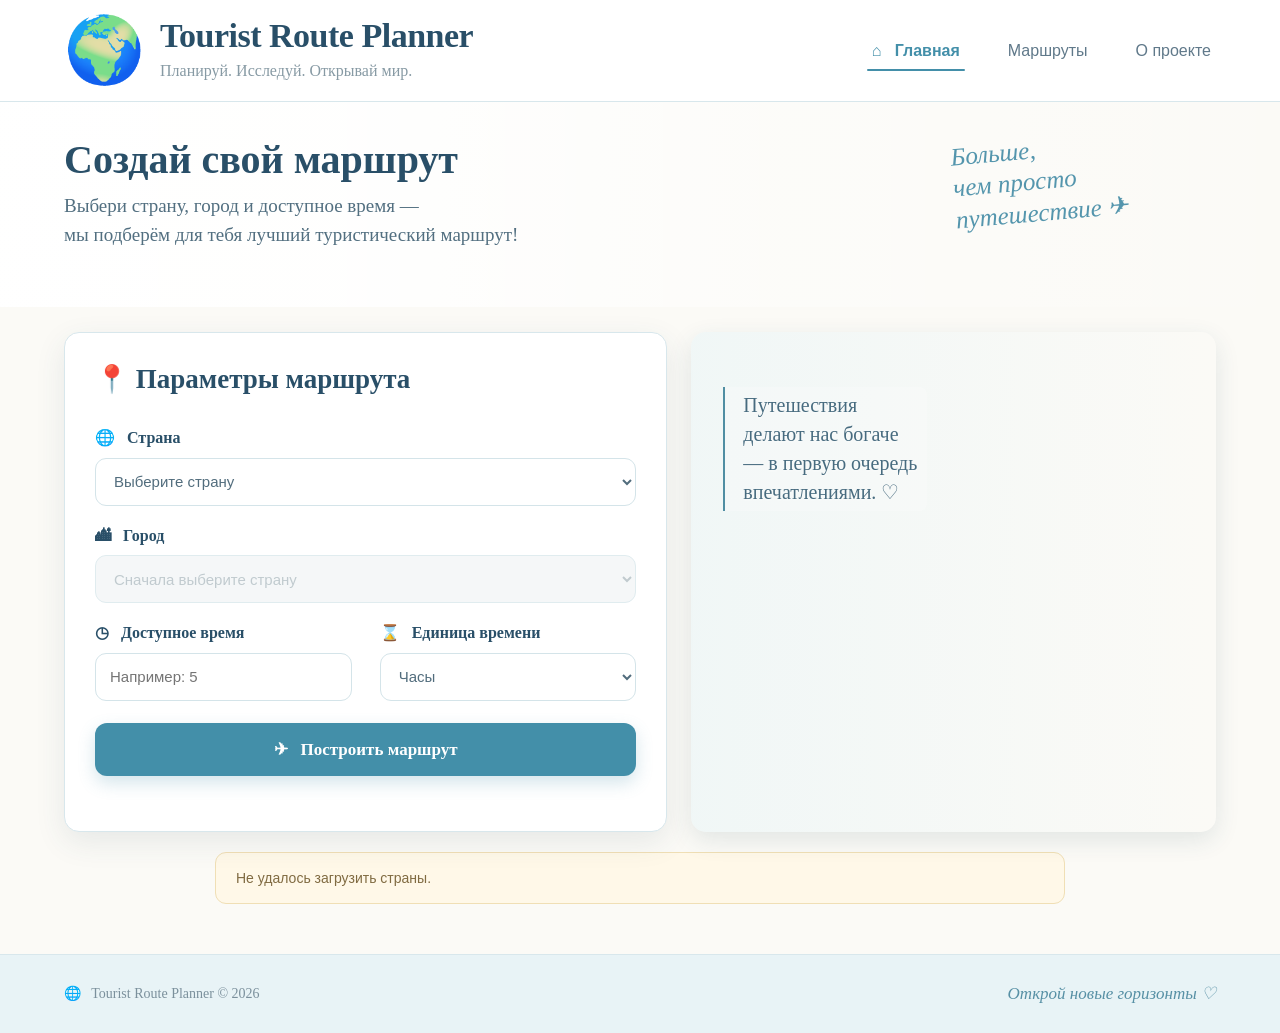
<file: tourist_route/html/index.html>
<!DOCTYPE html>
<html lang="ru">

<head>
    <meta charset="UTF-8">
    <meta name="viewport" content="width=device-width, initial-scale=1.0">
    <title>Tourist Route Planner</title>

    <link rel="stylesheet" href="../css/style.css">
</head>

<body>

    <header class="header">
        <div class="header-container">

            <div class="logo">
                <div class="logo-icon">🌍</div>

                <div>
                    <h1>Tourist Route Planner</h1>
                    <p>Планируй. Исследуй. Открывай мир.</p>
                </div>
            </div>

            <nav class="navigation">
                <a href="#" class="active">⌂ &nbsp; Главная</a>
                <a href="routes.html">Маршруты</a>
                <a href="about.html" class="about-button">О проекте</a>
            </nav>

        </div>
    </header>


    <!-- БОЛЬШОЙ БАННЕР -->
    <section class="hero">

        <div class="hero-content">

            <h2>Создай свой маршрут</h2>

            <p>
                Выбери страну, город и доступное время —
                <br>
                мы подберём для тебя лучший туристический маршрут!
            </p>

        </div>

        <div class="hero-decoration">
            Больше,<br>
            чем просто<br>
            путешествие ✈
        </div>

    </section>


    <main class="main-container">

        <!-- ПЛАНИРОВЩИК -->
        <section class="planner-wrapper">

            <div class="planner">

                <h2>📍 Параметры маршрута</h2>


                <div class="form-group">

                    <label>🌐 &nbsp; Страна</label>

                    <select id="country">
                        <option value="">Выберите страну</option>
                    </select>

                </div>


                <div class="form-group">

                    <label>🏙 &nbsp; Город</label>

                    <select id="city" disabled>
                        <option value="">Сначала выберите страну</option>
                    </select>

                </div>


                <div class="time-block">

                    <div class="form-group">

                        <label>◷ &nbsp; Доступное время</label>

                        <input type="number" id="time" min="1" placeholder="Например: 5">

                    </div>


                    <div class="form-group">

                        <label>⌛ &nbsp; Единица времени</label>

                        <select id="timeUnit">

                            <option value="hours">Часы</option>
                            <option value="minutes">Минуты</option>

                        </select>

                    </div>

                </div>


                <button id="buildRoute" class="button">
                    ✈ &nbsp; Построить маршрут
                </button>

            </div>


            <!-- ФОТО СПРАВА -->
            <div class="planner-photo">

                <div class="photo-text">
                    <span>
                        Путешествия<br>
                        делают нас богаче<br>
                        — в первую очередь<br>
                        впечатлениями. ♡
                    </span>
                </div>

            </div>

        </section>


        <!-- СООБЩЕНИЯ -->
        <div id="message" class="message hidden"></div>


        <!-- МАРШРУТ -->
        <section id="routeSection" class="route-section hidden">
            <div class="route-header">
                <h2>🧭 Ваш маршрут</h2>
                <p id="routeInfo"></p>
            </div>

            <div id="route"></div>
        </section>

    </main>


    <footer id="about">

        <div class="footer-container">

            <span>🌐 &nbsp; Tourist Route Planner © 2026</span>

            <span class="footer-slogan">
                Открой новые горизонты ♡
            </span>

        </div>

    </footer>


    <script src="../script/script.js"></script>

</body>

</html>
</file>
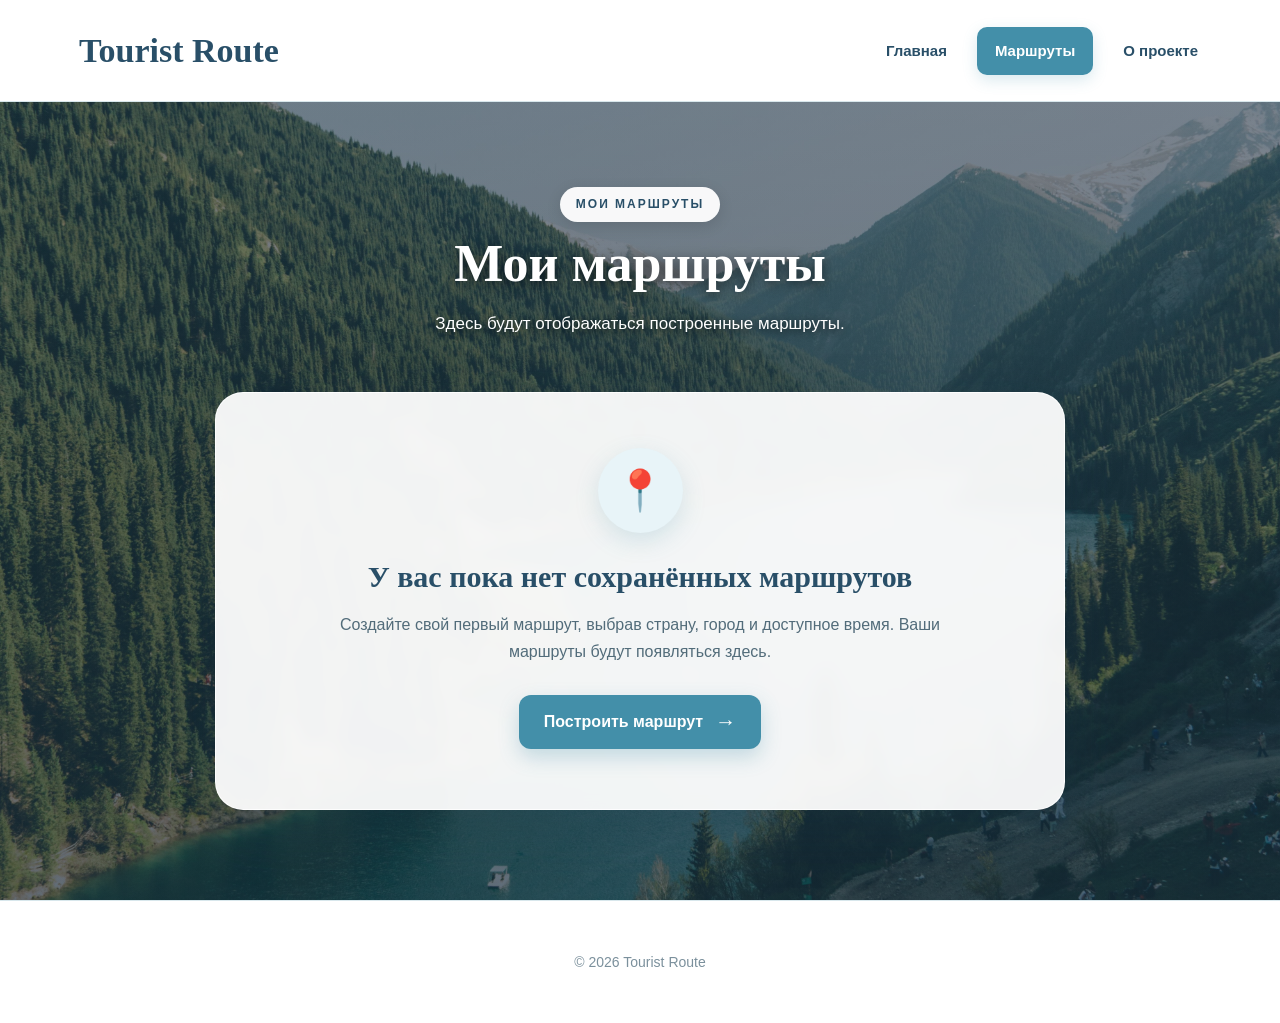
<file: tourist_route/html/routes.html>
<!DOCTYPE html>
<html lang="ru">

<head>
    <meta charset="UTF-8">
    <meta name="viewport" content="width=device-width, initial-scale=1.0">

    <title>Маршруты — Tourist Route</title>

    <link rel="stylesheet" href="../css/style.css">
    <link rel="stylesheet" href="../css/routes.css">
</head>

<body>

    <header class="header">

        <div class="header-container">

            <div class="logo">
                <a href="index.html" class="logo-link">
                    Tourist Route
                </a>
            </div>

            <nav class="navigation">

                <a href="index.html">
                    Главная
                </a>

                <a href="routes.html" class="active">
                    Маршруты
                </a>

                <a href="about.html">
                    О проекте
                </a>

            </nav>

        </div>

    </header>


    <main class="routes-page">

        <div class="routes-overlay">

            <section class="routes-intro">

                <div class="section-label">
                    МОИ МАРШРУТЫ
                </div>

                <h1>
                    Мои маршруты
                </h1>

                <p>
                    Здесь будут отображаться построенные маршруты.
                </p>

            </section>


            <section id="historyContainer" class="history-container">
            </section>


            <section id="emptyHistory" class="empty-history">

                <div class="empty-icon">
                    <div class="map-icon">
                        <span>📍</span>
                    </div>
                </div>

                <h2>
                    У вас пока нет сохранённых маршрутов
                </h2>

                <p>
                    Создайте свой первый маршрут, выбрав страну,
                    город и доступное время. Ваши маршруты будут
                    появляться здесь.
                </p>

                <a href="index.html" class="route-button">
                    Построить маршрут
                    <span>→</span>
                </a>

            </section>

        </div>

    </main>


    <footer class="footer">

        <div class="footer-content">

            <p>
                © 2026 Tourist Route
            </p>

        </div>

    </footer>


    <script>

        const historyContainer =
            document.getElementById("historyContainer");

        const emptyHistory =
            document.getElementById("emptyHistory");


        function escapeHtml(text) {

            const div = document.createElement("div");

            div.textContent = text;

            return div.innerHTML;
        }


        function loadHistory() {

            let history = [];

            try {

                history =
                    JSON.parse(localStorage.getItem("routeHistory")) || [];

            } catch (error) {

                history = [];

            }


            historyContainer.innerHTML = "";


            if (history.length === 0) {

                emptyHistory.style.display = "block";

                return;
            }


            emptyHistory.style.display = "none";


            history.forEach(route => {

                const card =
                    document.createElement("article");

                card.className = "history-card";


                const places =
                    route.attractions.map((attraction, index) => {

                        const imageName =
                            String(attraction.image || "").trim();

                        return `
                    <div class="history-place">

                        <div class="history-number">
                            ${index + 1}
                        </div>

                        <img
                            src="../images/${imageName}"
                            alt="${escapeHtml(attraction.name)}"
                        >

                        <div class="history-place-info">

                            <h3>
                                ${escapeHtml(attraction.name)}
                            </h3>

                            <span>
                                ⏱ ${attraction.visit_time} мин.
                            </span>

                        </div>

                    </div>
                `;

                    }).join("");


                card.innerHTML = `

            <div class="history-card-top">

                <div>

                    <span class="history-date">
                        ${escapeHtml(route.createdAt)}
                    </span>

                    <h2>
                        ${escapeHtml(route.city)}
                    </h2>

                    <p>
                        ${escapeHtml(route.country)}
                    </p>

                </div>

                <button
                    class="delete-button"
                    onclick="deleteRoute(${route.id})"
                >
                    Удалить
                </button>

            </div>


            <div class="history-info">

                <div>
                    <strong>
                        ${route.attractions.length}
                    </strong>

                    <span>
                        мест
                    </span>
                </div>

                <div>
                    <strong>
                        ${route.usedTime}
                    </strong>

                    <span>
                        мин. маршрут
                    </span>
                </div>

                <div>
                    <strong>
                        ${route.availableTime}
                    </strong>

                    <span>
                        мин. доступно
                    </span>
                </div>

            </div>


            <div class="history-places">

                ${places}

            </div>

        `;


                historyContainer.appendChild(card);

            });

        }


        function deleteRoute(id) {

            let history = [];

            try {

                history =
                    JSON.parse(localStorage.getItem("routeHistory")) || [];

            } catch (error) {

                history = [];

            }


            history =
                history.filter(route => route.id !== id);


            localStorage.setItem(
                "routeHistory",
                JSON.stringify(history)
            );


            loadHistory();

        }


        loadHistory();

    </script>

</body>

</html>
</file>
<file: tourist_route/css/style.css>
/* ========================================
   TOURIST ROUTE PLANNER
   СВЕТЛЫЙ ТУРИСТИЧЕСКИЙ СТИЛЬ
======================================== */

* {
    margin: 0;
    padding: 0;
    box-sizing: border-box;
}

:root {
    --blue: #438fa9;
    --blue-dark: #294f68;
    --blue-light: #e8f4f8;
    --blue-pale: #f4f9fa;

    --text: #3d5c6d;
    --text-light: #7b909c;

    --cream: #fbfaf6;
    --white: #ffffff;

    --border: #d8e7ec;

    --shadow: 0 10px 30px rgba(45, 82, 97, 0.10);
}

html {
    scroll-behavior: smooth;
}

body {
    font-family: Georgia, "Times New Roman", serif;
    background: var(--cream);
    color: var(--text);
    line-height: 1.6;
}


/* ========================================
   HEADER
======================================== */

.header {
    height: 102px;
    background: rgba(255, 255, 255, 0.98);
    border-bottom: 1px solid var(--border);
}

.header-container {
    width: 90%;
    max-width: 1390px;
    height: 100%;
    margin: 0 auto;

    display: flex;
    align-items: center;
    justify-content: space-between;
}


/* ЛОГО */

.logo {
    display: flex;
    align-items: center;
    gap: 15px;
}

.logo-icon {
    font-size: 65px;
    line-height: 1;
}

.logo h1 {
    color: var(--blue-dark);
    font-size: 34px;
    font-weight: 700;
    line-height: 1.1;
    letter-spacing: -0.5px;
}

.logo p {
    color: #879aa4;
    font-size: 16px;
    margin-top: 4px;
}


/* МЕНЮ */

.navigation {
    display: flex;
    align-items: center;
    gap: 38px;
    height: 100%;
}

.navigation a {
    position: relative;

    text-decoration: none;

    color: #60798a;

    font-family: Arial, sans-serif;
    font-size: 16px;

    padding: 38px 5px;

    transition: 0.25s ease;
}

.navigation a:hover {
    color: var(--blue);
}

.navigation a.active {
    color: var(--blue);
    font-weight: 600;
}

.navigation a.active::after {
    content: "";

    position: absolute;

    left: 0;
    right: 0;
    bottom: 30px;

    height: 2px;

    background: var(--blue);

    border-radius: 2px;
}


/* ========================================
   HERO — ВЕРХНЯЯ ФОТОГРАФИЯ
======================================== */

.hero {
    position: relative;

    height: 205px;

    background-image:
        linear-gradient(90deg,
            rgba(255, 255, 255, 0.98) 0%,
            rgba(255, 255, 255, 0.90) 27%,
            rgba(255, 255, 255, 0.40) 58%,
            rgba(255, 255, 255, 0.04) 100%),
        url("https://images.unsplash.com/photo-1464822759023-fed622ff2c3b?auto=format&fit=crop&w=2200&q=95");

    background-size: cover;
    background-position: center 52%;

    overflow: hidden;
}


/* ТЕКСТ НА БАННЕРЕ */

.hero-content {
    width: 90%;
    max-width: 1390px;

    margin: 0 auto;

    padding-top: 34px;
}

.hero h2 {
    color: var(--blue-dark);

    font-size: 40px;
    font-weight: 700;

    line-height: 1.2;

    margin-bottom: 7px;
}

.hero p {
    color: #526f80;

    font-size: 19px;

    line-height: 1.55;
}


/* ДЕКОРАТИВНЫЙ ТЕКСТ */

.hero-decoration {
    position: absolute;

    right: 12%;
    top: 32px;

    color: #428ba5;

    font-size: 25px;
    font-style: italic;

    line-height: 1.25;

    transform: rotate(-5deg);

    opacity: 0.9;
}


/* ========================================
   ОСНОВНАЯ ОБЛАСТЬ
======================================== */

.main-container {
    width: 90%;
    max-width: 1390px;

    margin: 0 auto;

    padding: 25px 0 50px;
}


/* ========================================
   ПЛАНИРОВЩИК
======================================== */

.planner-wrapper {
    display: grid;

    grid-template-columns: 1.15fr 1fr;

    gap: 24px;

    align-items: stretch;
}


/* ========================================
   ЛЕВАЯ ПАНЕЛЬ
======================================== */

.planner {
    background: var(--white);

    padding: 25px 30px;

    border-radius: 15px;

    border: 1px solid var(--border);

    box-shadow: var(--shadow);
}

.planner h2 {
    color: var(--blue-dark);

    font-size: 27px;

    margin-bottom: 24px;
}


/* ========================================
   ФОРМА
======================================== */

.form-group {
    margin-bottom: 17px;
}

.form-group label {
    display: block;

    color: var(--blue-dark);

    font-size: 16px;

    font-weight: 600;

    margin-bottom: 7px;
}

select,
input {
    width: 100%;
    height: 48px;

    padding: 0 14px;

    background: #ffffff;

    border: 1px solid #d4e4e9;

    border-radius: 11px;

    color: #526d7d;

    font-family: Arial, sans-serif;

    font-size: 15px;

    outline: none;

    transition: all 0.25s ease;
}

select:hover,
input:hover {
    border-color: #99c8d5;
}

select:focus,
input:focus {
    border-color: var(--blue);

    box-shadow:
        0 0 0 3px rgba(67, 143, 169, 0.12);
}

select:disabled {
    background: #f1f5f6;

    color: #a7b5bb;

    cursor: not-allowed;
}


/* ========================================
   ВРЕМЯ
======================================== */

.time-block {
    display: grid;

    grid-template-columns: 1fr 1fr;

    gap: 28px;
}


/* ========================================
   КНОПКА
======================================== */

.button {
    width: 100%;
    height: 53px;

    margin-top: 5px;

    border: none;

    border-radius: 12px;

    background: var(--blue);

    color: white;

    font-family: Georgia, "Times New Roman", serif;

    font-size: 17px;

    font-weight: 600;

    cursor: pointer;

    box-shadow:
        0 7px 17px rgba(67, 143, 169, 0.23);

    transition: all 0.25s ease;
}

.button:hover {
    background: #37829c;

    transform: translateY(-2px);

    box-shadow:
        0 10px 23px rgba(67, 143, 169, 0.30);
}

.button:active {
    transform: translateY(0);
}


/* ========================================
   ФОТО СПРАВА
   ЯРКАЯ ДОСТОПРИМЕЧАТЕЛЬНОСТЬ
======================================== */

.planner-photo {
    position: relative;

    min-height: 500px;

    border-radius: 15px;

    overflow: hidden;

    background-image:
        linear-gradient(90deg,
            rgba(224, 242, 247, 0.40),
            rgba(255, 255, 255, 0.02)),
        url("https://images.unsplash.com/photo-1502602898657-3e91760cbb34?auto=format&fit=crop&w=1800&q=95");

    background-size: cover;

    background-position: center;

    box-shadow:
        0 8px 25px rgba(45, 82, 97, 0.12);
}


/* ТЕКСТ НА ФОТО */

.photo-text {
    position: absolute;

    top: 55px;
    left: 32px;

    padding-left: 18px;

    border-left: 2px solid rgba(63, 130, 153, 0.9);

    color: #476b7f;

    font-size: 20px;

    line-height: 1.45;

    text-shadow:
        0 1px 3px rgba(255, 255, 255, 0.8);

    background: rgba(255, 255, 255, 0.22);

    padding-top: 4px;
    padding-bottom: 4px;

    padding-right: 10px;

    border-radius: 0 8px 8px 0;
}


/* ========================================
   СООБЩЕНИЯ
======================================== */

.message {
    max-width: 850px;

    margin: 20px auto 0;

    padding: 14px 20px;

    background: #fff8e8;

    color: #806b42;

    border: 1px solid #f0dfb5;

    border-radius: 11px;

    font-family: Arial, sans-serif;

    font-size: 14px;
}

.hidden {
    display: none !important;
}


/* ========================================
   МАРШРУТ
======================================== */

.route-section {
    margin-top: 35px;

    animation: appear 0.5s ease;
}

.route-header {
    background: var(--blue-light);

    padding: 23px 30px;

    border-radius: 15px;

    margin-bottom: 20px;

    border: 1px solid var(--border);
}

.route-header h2 {
    color: var(--blue-dark);

    font-size: 27px;

    margin-bottom: 4px;
}

#routeInfo {
    color: var(--text-light);

    font-family: Arial, sans-serif;

    font-size: 14px;
}


/* ========================================
   КАРТОЧКИ ДОСТОПРИМЕЧАТЕЛЬНОСТЕЙ
======================================== */

.route-card {
    position: relative;

    background: white;

    padding: 25px 30px;

    margin-bottom: 14px;

    border-radius: 15px;

    border: 1px solid var(--border);

    box-shadow:
        0 5px 18px rgba(45, 82, 97, 0.07);

    overflow: hidden;

    transition: all 0.25s ease;
}

.route-card:hover {
    transform: translateY(-3px);

    box-shadow:
        0 10px 26px rgba(45, 82, 97, 0.12);
}


/* ========================================
   ФОТО ДОСТОПРИМЕЧАТЕЛЬНОСТИ
======================================== */

.attraction-image {
    width: 100%;

    height: 290px;

    object-fit: cover;

    object-position: center;

    border-radius: 12px;

    margin-bottom: 20px;

    display: block;

    /*
       Фотографии будут занимать
       всю ширину карточки
    */
}


/* ========================================
   НОМЕР МЕСТА
======================================== */

.route-number {
    display: flex;

    width: 43px;
    height: 43px;

    align-items: center;
    justify-content: center;

    background: var(--blue-light);

    color: var(--blue);

    border-radius: 50%;

    font-size: 17px;

    font-weight: 700;

    margin-bottom: 12px;
}

.route-card h3 {
    color: var(--blue-dark);

    font-size: 21px;

    margin-bottom: 6px;
}

.route-card p {
    color: var(--text-light);

    font-family: Arial, sans-serif;

    font-size: 15px;

    line-height: 1.6;
}


/* ========================================
   ВРЕМЯ ПОСЕЩЕНИЯ
======================================== */

.visit-time {
    display: inline-block;

    margin-top: 14px;

    padding: 6px 13px;

    background: var(--blue-pale);

    color: var(--blue);

    border: 1px solid var(--border);

    border-radius: 20px;

    font-family: Arial, sans-serif;

    font-size: 13px;

    font-weight: 600;
}


/* ========================================
   СТРЕЛКА МЕЖДУ МЕСТАМИ
======================================== */

.route-arrow {
    text-align: center;

    color: var(--blue);

    font-family: Arial, sans-serif;

    font-size: 14px;

    font-weight: 600;

    margin: 4px 0 10px;
}


/* ========================================
   FOOTER
======================================== */

footer {
    background: #e8f3f6;

    border-top: 1px solid var(--border);

    padding: 25px 0;

    color: var(--text-light);
}

.footer-container {
    width: 90%;
    max-width: 1390px;

    margin: auto;

    display: flex;

    align-items: center;

    justify-content: space-between;

    font-family: Georgia, "Times New Roman", serif;

    font-size: 14px;
}

.footer-slogan {
    color: #5790a5;

    font-style: italic;

    font-size: 17px;
}


/* ========================================
   АНИМАЦИЯ
======================================== */

@keyframes appear {

    from {
        opacity: 0;

        transform: translateY(12px);
    }

    to {
        opacity: 1;

        transform: translateY(0);
    }

}


/* ========================================
   ПЛАНШЕТ
======================================== */

@media (max-width: 900px) {

    .navigation {
        gap: 15px;
    }

    .navigation a {
        font-size: 14px;
    }

    .logo h1 {
        font-size: 27px;
    }

    .planner-wrapper {
        grid-template-columns: 1fr;
    }

    .planner-photo {
        min-height: 400px;
    }

}


/* ========================================
   ТЕЛЕФОН
======================================== */

@media (max-width: 650px) {

    .header {
        height: auto;

        padding: 15px 0;
    }

    .header-container {
        flex-direction: column;

        gap: 15px;
    }

    .logo-icon {
        font-size: 50px;
    }

    .logo h1 {
        font-size: 23px;
    }

    .logo p {
        font-size: 13px;
    }

    .navigation {
        height: auto;

        gap: 15px;
    }

    .navigation a {
        padding: 8px 3px;
    }

    .navigation a.active::after {
        bottom: 0;
    }

    .hero {
        height: 230px;
    }

    .hero-content {
        padding-top: 30px;
    }

    .hero h2 {
        font-size: 30px;
    }

    .hero p {
        font-size: 16px;
    }

    .hero-decoration {
        display: none;
    }

    .main-container {
        width: 94%;
    }

    .planner {
        padding: 22px 18px;
    }

    .planner h2 {
        font-size: 23px;
    }

    .time-block {
        grid-template-columns: 1fr;

        gap: 0;
    }

    .planner-photo {
        min-height: 320px;
    }

    .photo-text {
        font-size: 17px;
        top: 35px;
        left: 22px;
    }

    .route-card {
        padding: 20px;
    }

    .attraction-image {
        height: 210px;
    }

    .footer-container {
        flex-direction: column;

        gap: 10px;

        text-align: center;
    }

}
</file>
<file: tourist_route/css/routes.css>
/* =========================
   ОБЩИЕ СТИЛИ
========================= */

.routes-page {
    min-height: calc(100vh - 102px);

    position: relative;

    padding: 65px 20px 90px;

    background-image:
        linear-gradient(rgba(30, 55, 70, 0.48),
            rgba(30, 55, 70, 0.48)),
        url("../images/routes-bg.jpg");

    background-size: cover;
    background-position: center;
    background-attachment: fixed;

    overflow: hidden;
}


/* =========================
   ДОПОЛНИТЕЛЬНОЕ ЗАТЕМНЕНИЕ
========================= */

.routes-page::before {
    content: "";

    position: absolute;
    inset: 0;

    background:
        linear-gradient(180deg,
            rgba(20, 45, 60, 0.18),
            rgba(20, 45, 60, 0.38));

    pointer-events: none;
}


/* =========================
   КОНТЕЙНЕР
========================= */

.routes-overlay {
    position: relative;

    z-index: 2;

    width: 100%;
    max-width: 1000px;

    margin: 0 auto;
}


/* =========================
   ШАПКА
========================= */

.header .logo-link {
    display: inline-block;

    color: var(--blue-dark) !important;

    text-decoration: none !important;

    font-family: Georgia, "Times New Roman", serif;

    font-size: 34px !important;

    font-weight: 700;

    line-height: 1.1;

    padding: 10px 15px;

    border-radius: 10px;

    transition: all 0.25s ease;
}

.header .logo-link:hover {
    color: white !important;

    background: var(--blue);

    transform: translateY(-2px);
}


.header .navigation {
    display: flex;

    align-items: center;

    gap: 12px;

    height: 100%;
}


.header .navigation a {
    display: inline-block;

    padding: 12px 18px;

    border-radius: 10px;

    color: var(--blue-dark) !important;

    background: transparent;

    text-decoration: none !important;

    font-family: Arial, sans-serif;

    font-size: 15px;

    font-weight: 600;

    transition: all 0.25s ease;
}


.header .navigation a:hover {
    background: var(--blue-light);

    color: var(--blue) !important;

    transform: translateY(-2px);
}


.header .navigation a.active {
    background: var(--blue);

    color: white !important;

    box-shadow:
        0 5px 15px rgba(67, 143, 169, 0.20);
}


.header .navigation a.active::after {
    display: none !important;
}


/* =========================
   ЗАГОЛОВОК
========================= */

.routes-intro {
    text-align: center;

    margin-bottom: 35px;

    padding: 20px;
}


/* маленькая надпись */

.section-label {
    display: inline-block;

    margin-bottom: 12px;

    padding: 8px 16px;

    border-radius: 30px;

    background: rgba(255, 255, 255, 0.95);

    color: var(--blue-dark);

    font-family: Arial, sans-serif;

    font-size: 12px;

    font-weight: 700;

    letter-spacing: 2px;

    box-shadow:
        0 4px 15px rgba(0, 0, 0, 0.12);
}


/* главный заголовок */

.routes-intro h1 {
    margin: 0;

    color: white;

    font-family:
        Georgia,
        "Times New Roman",
        serif;

    font-size: 52px;

    font-weight: 700;

    line-height: 1.15;

    text-shadow:
        0 3px 12px rgba(0, 0, 0, 0.55);
}


/* описание */

.routes-intro p {
    max-width: 650px;

    margin: 16px auto 0;

    color: white;

    font-family: Arial, sans-serif;

    font-size: 17px;

    line-height: 1.6;

    text-shadow:
        0 2px 8px rgba(0, 0, 0, 0.65);
}


/* =========================
   ПУСТАЯ ИСТОРИЯ
========================= */

.empty-history {
    position: relative;

    max-width: 850px;

    margin: 0 auto;

    padding: 55px 50px 60px;

    text-align: center;

    background: rgba(255, 255, 255, 0.94);

    border: 1px solid rgba(255, 255, 255, 0.9);

    border-radius: 28px;

    box-shadow:
        0 20px 55px rgba(25, 55, 70, 0.25);

    backdrop-filter: blur(7px);
}


/* иконка */

.empty-icon {
    display: flex;

    justify-content: center;

    align-items: center;

    margin-bottom: 25px;
}


.map-icon {
    width: 85px;

    height: 85px;

    display: flex;

    justify-content: center;

    align-items: center;

    border-radius: 50%;

    background: var(--blue-light);

    box-shadow:
        0 8px 25px rgba(67, 143, 169, 0.18);
}


.map-icon span {
    font-size: 40px;
}


/* заголовок пустой истории */

.empty-history h2 {
    margin: 0 auto 15px;

    max-width: 650px;

    color: var(--blue-dark);

    font-family:
        Georgia,
        "Times New Roman",
        serif;

    font-size: 30px;

    font-weight: 700;

    line-height: 1.25;
}


/* описание */

.empty-history p {
    max-width: 620px;

    margin: 0 auto 30px;

    color: #526c7a;

    font-family: Arial, sans-serif;

    font-size: 16px;

    line-height: 1.7;
}


/* =========================
   КНОПКА
========================= */

.route-button {
    display: inline-flex;

    align-items: center;

    justify-content: center;

    gap: 12px;

    padding: 14px 25px;

    border-radius: 12px;

    background: var(--blue);

    color: white !important;

    text-decoration: none !important;

    font-family: Arial, sans-serif;

    font-size: 16px;

    font-weight: 600;

    box-shadow:
        0 8px 20px rgba(67, 143, 169, 0.28);

    transition: all 0.25s ease;
}


.route-button:hover {
    background: var(--blue-dark);

    transform: translateY(-2px);

    box-shadow:
        0 12px 25px rgba(41, 79, 104, 0.30);
}


.route-button span {
    font-size: 21px;

    line-height: 1;
}


/* =========================
   ИСТОРИЯ МАРШРУТОВ
========================= */

.history-container {
    display: flex;

    flex-direction: column;

    gap: 25px;

    width: 100%;
}


/* карточка */

.history-card {
    width: 100%;

    padding: 30px;

    background: rgba(255, 255, 255, 0.96);

    border-radius: 24px;

    box-shadow:
        0 18px 45px rgba(25, 55, 70, 0.20);

    backdrop-filter: blur(7px);
}


/* верх карточки */

.history-card-top {
    display: flex;

    justify-content: space-between;

    align-items: flex-start;

    gap: 20px;

    padding-bottom: 22px;

    border-bottom: 1px solid var(--border);
}


.history-date {
    display: block;

    margin-bottom: 7px;

    color: var(--text-light);

    font-family: Arial, sans-serif;

    font-size: 13px;
}


.history-card h2 {
    margin: 0;

    color: var(--blue-dark);

    font-family:
        Georgia,
        "Times New Roman",
        serif;

    font-size: 30px;
}


.history-card-top p {
    margin: 5px 0 0;

    color: var(--text-light);

    font-family: Arial, sans-serif;

    font-size: 15px;
}


/* кнопка удаления */

.delete-button {
    border: none;

    padding: 10px 16px;

    border-radius: 9px;

    background: #f4e8e8;

    color: #a45858;

    font-family: Arial, sans-serif;

    font-size: 14px;

    font-weight: 600;

    cursor: pointer;

    transition: all 0.25s ease;
}


.delete-button:hover {
    background: #e9d2d2;

    transform: translateY(-1px);
}


/* =========================
   ИНФОРМАЦИЯ
========================= */

.history-info {
    display: flex;

    gap: 45px;

    padding: 22px 0;
}


.history-info div {
    display: flex;

    flex-direction: column;

    gap: 4px;
}


.history-info strong {
    color: var(--blue-dark);

    font-family: Arial, sans-serif;

    font-size: 24px;
}


.history-info span {
    color: var(--text-light);

    font-family: Arial, sans-serif;

    font-size: 13px;
}


/* =========================
   МЕСТА
========================= */

.history-places {
    display: flex;

    flex-direction: column;

    gap: 12px;
}


.history-place {
    display: flex;

    align-items: center;

    gap: 15px;

    padding: 12px;

    border-radius: 14px;

    background: var(--blue-pale);

    border: 1px solid var(--border);
}


.history-number {
    width: 32px;

    height: 32px;

    flex-shrink: 0;

    display: flex;

    align-items: center;

    justify-content: center;

    border-radius: 50%;

    background: var(--blue);

    color: white;

    font-family: Arial, sans-serif;

    font-size: 14px;

    font-weight: 700;
}


.history-place img {
    width: 75px;

    height: 55px;

    object-fit: cover;

    border-radius: 10px;
}


.history-place-info h3 {
    margin: 0 0 5px;

    color: var(--blue-dark);

    font-family: Arial, sans-serif;

    font-size: 16px;
}


.history-place-info span {
    color: var(--text-light);

    font-family: Arial, sans-serif;

    font-size: 13px;
}


/* =========================
   FOOTER
========================= */

.footer {
    position: relative;

    z-index: 5;

    background: white;

    border-top: 1px solid var(--border);
}


.footer-content {
    width: 90%;

    max-width: 1390px;

    margin: 0 auto;

    padding: 25px 0;

    text-align: center;
}


.footer-content p {
    margin: 0;

    color: var(--text-light);

    font-family: Arial, sans-serif;

    font-size: 14px;
}


/* =========================
   АДАПТИВ
========================= */

@media (max-width: 768px) {

    .routes-page {
        padding: 45px 15px 60px;

        background-attachment: scroll;
    }


    .routes-intro h1 {
        font-size: 38px;
    }


    .routes-intro p {
        font-size: 15px;
    }


    .empty-history {
        padding: 40px 25px 45px;

        border-radius: 22px;
    }


    .empty-history h2 {
        font-size: 25px;
    }


    .empty-history p {
        font-size: 15px;
    }


    .history-card {
        padding: 22px;
    }


    .history-card-top {
        flex-direction: column;
    }


    .history-info {
        gap: 20px;

        flex-wrap: wrap;
    }


    .header .logo-link {
        font-size: 27px !important;
    }


    .header .navigation {
        gap: 5px;
    }


    .header .navigation a {
        padding: 9px 10px;

        font-size: 13px;
    }

}


@media (max-width: 500px) {

    .routes-intro h1 {
        font-size: 32px;
    }


    .section-label {
        font-size: 10px;

        letter-spacing: 1.5px;
    }


    .empty-history {
        padding: 35px 18px 40px;
    }


    .empty-history h2 {
        font-size: 22px;
    }


    .map-icon {
        width: 70px;

        height: 70px;
    }


    .map-icon span {
        font-size: 32px;
    }


    .history-place img {
        width: 60px;

        height: 48px;
    }

}
</file>
